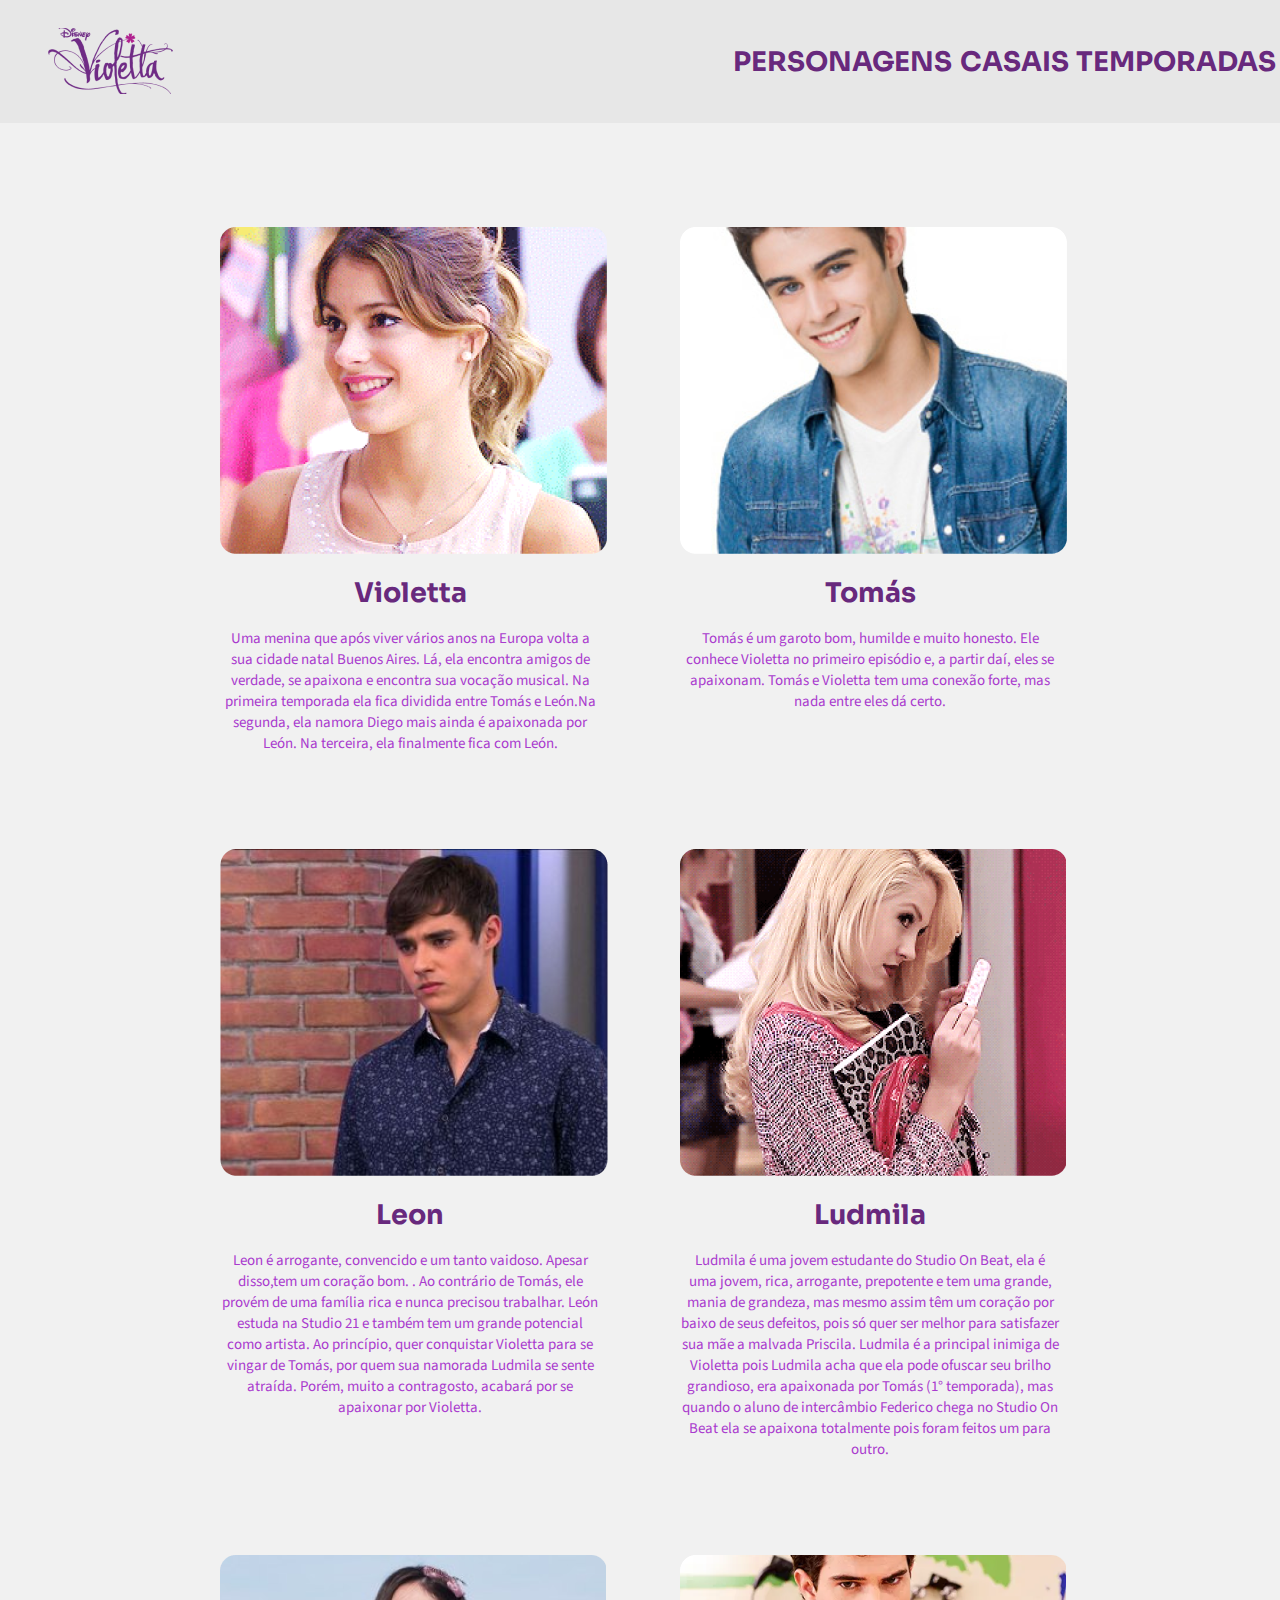
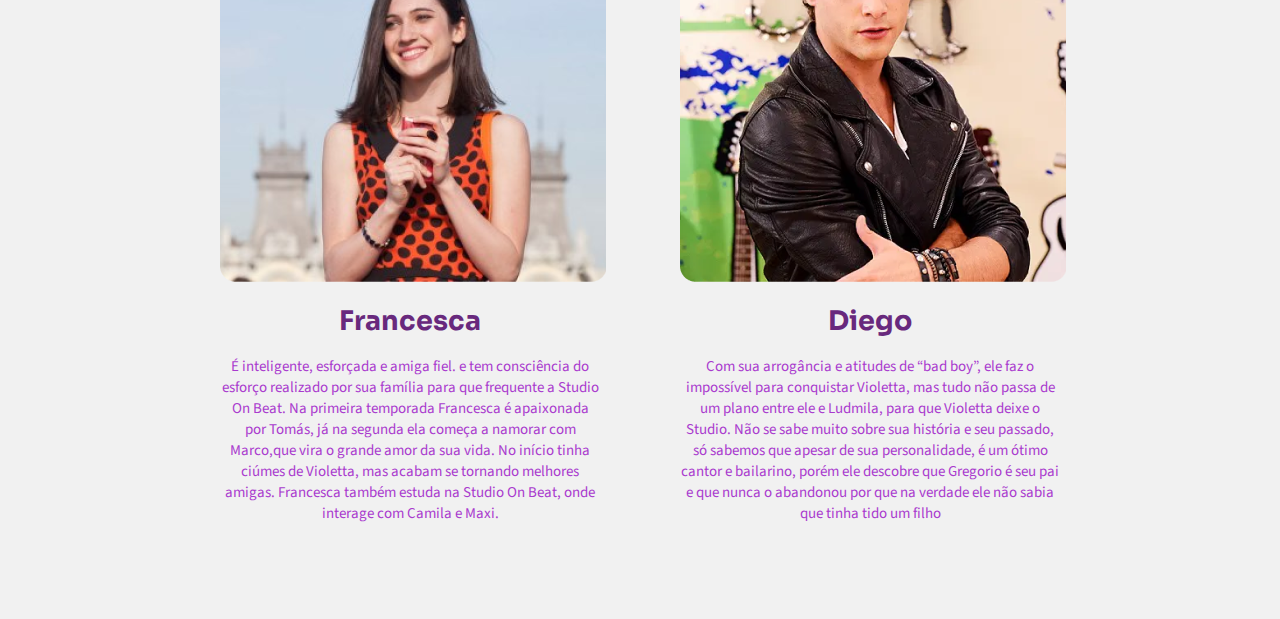
<file: index.html>
<!DOCTYPE html>
<html lang="pt-br">
  <head>
    <meta charset="UTF-8" />
    <meta name="viewport" content="width=device-width, initial-scale=1.0" />
    <title>Violetta | Personagens</title>

    <link rel="stylesheet" href="css/style.css" />

    <link
      rel="shortcut icon"
      href="images/logo_Violetta .png"
      type="image/x-icon"
    />

    <link
      href="https://fonts.googleapis.com/css2?family=Sora&family=Source+Sans+Pro&display=swap"
      rel="stylesheet"
    />
  </head>
  <body>
    <header>
      <img src="images/logo_Violetta .png" alt="" class="logo" />
      <nav>
        <a href="index.html"><h1>PERSONAGENS</h1></a>
        <a href="casais.html"><h1>CASAIS</h1></a>
        <a href="temporadas.html"><h1>TEMPORADAS</h1></a>
      </nav>
    </header>

    <section>
      <div class="item">
        <img src="images/personagens/violetta.png" alt="foto da violetta" />
        <h1>Violetta</h1>
        <p>
          Uma menina que após viver vários anos na Europa volta a sua cidade
          natal Buenos Aires. Lá, ela encontra amigos de verdade, se apaixona e
          encontra sua vocação musical. Na primeira temporada ela fica dividida
          entre Tomás e León.Na segunda, ela namora Diego mais ainda é
          apaixonada por León. Na terceira, ela finalmente fica com León.
        </p>
      </div>

      <div class="item">
        <img src="images/personagens/thomas.png" alt="foto do tomás" />
        <h1>Tomás</h1>
        <p>
          Tomás é um garoto bom, humilde e muito honesto. Ele conhece Violetta
          no primeiro episódio e, a partir daí, eles se apaixonam. Tomás e
          Violetta tem uma conexão forte, mas nada entre eles dá certo.
        </p>
      </div>

      <div class="item">
        <img src="images/personagens/Leon.png" alt="foto do Leon" />
        <h1>Leon</h1>
        <p>
          Leon é arrogante, convencido e um tanto vaidoso. Apesar disso,tem um
          coração bom. . Ao contrário de Tomás, ele provém de uma família rica e
          nunca precisou trabalhar. León estuda na Studio 21 e também tem um
          grande potencial como artista. Ao princípio, quer conquistar Violetta
          para se vingar de Tomás, por quem sua namorada Ludmila se sente
          atraída. Porém, muito a contragosto, acabará por se apaixonar por
          Violetta.
        </p>
      </div>

      <div class="item">
        <img src="images/personagens/ludmila.png" alt="foto da ludmilla" />
        <h1>Ludmila</h1>
        <p>
          Ludmila é uma jovem estudante do Studio On Beat, ela é uma jovem,
          rica, arrogante, prepotente e tem uma grande, mania de grandeza, mas
          mesmo assim têm um coração por baixo de seus defeitos, pois só quer
          ser melhor para satisfazer sua mãe a malvada Priscila. Ludmila é a
          principal inimiga de Violetta pois Ludmila acha que ela pode ofuscar
          seu brilho grandioso, era apaixonada por Tomás (1° temporada), mas
          quando o aluno de intercâmbio Federico chega no Studio On Beat ela se
          apaixona totalmente pois foram feitos um para outro.
        </p>
      </div>

      <div class="item">
        <img src="images/personagens/francesca.png" alt="foto da francesca" />
        <h1>Francesca</h1>
        <p>
          É inteligente, esforçada e amiga fiel. e tem consciência do esforço
          realizado por sua família para que frequente a Studio On Beat. Na
          primeira temporada Francesca é apaixonada por Tomás, já na segunda ela
          começa a namorar com Marco,que vira o grande amor da sua vida. No
          início tinha ciúmes de Violetta, mas acabam se tornando melhores
          amigas. Francesca também estuda na Studio On Beat, onde interage com
          Camila e Maxi.
        </p>
      </div>

      <div class="item">
        <img src="images/personagens/diego.png" alt="foto de diego" />
        <h1>Diego</h1>
        <p>
          Com sua arrogância e atitudes de “bad boy”, ele faz o impossível para
          conquistar Violetta, mas tudo não passa de um plano entre ele e
          Ludmila, para que Violetta deixe o Studio. Não se sabe muito sobre sua
          história e seu passado, só sabemos que apesar de sua personalidade, é
          um ótimo cantor e bailarino, porém ele descobre que Gregorio é seu pai
          e que nunca o abandonou por que na verdade ele não sabia que tinha
          tido um filho
        </p>
      </div>
    </section>
  </body>
</html>
</file>
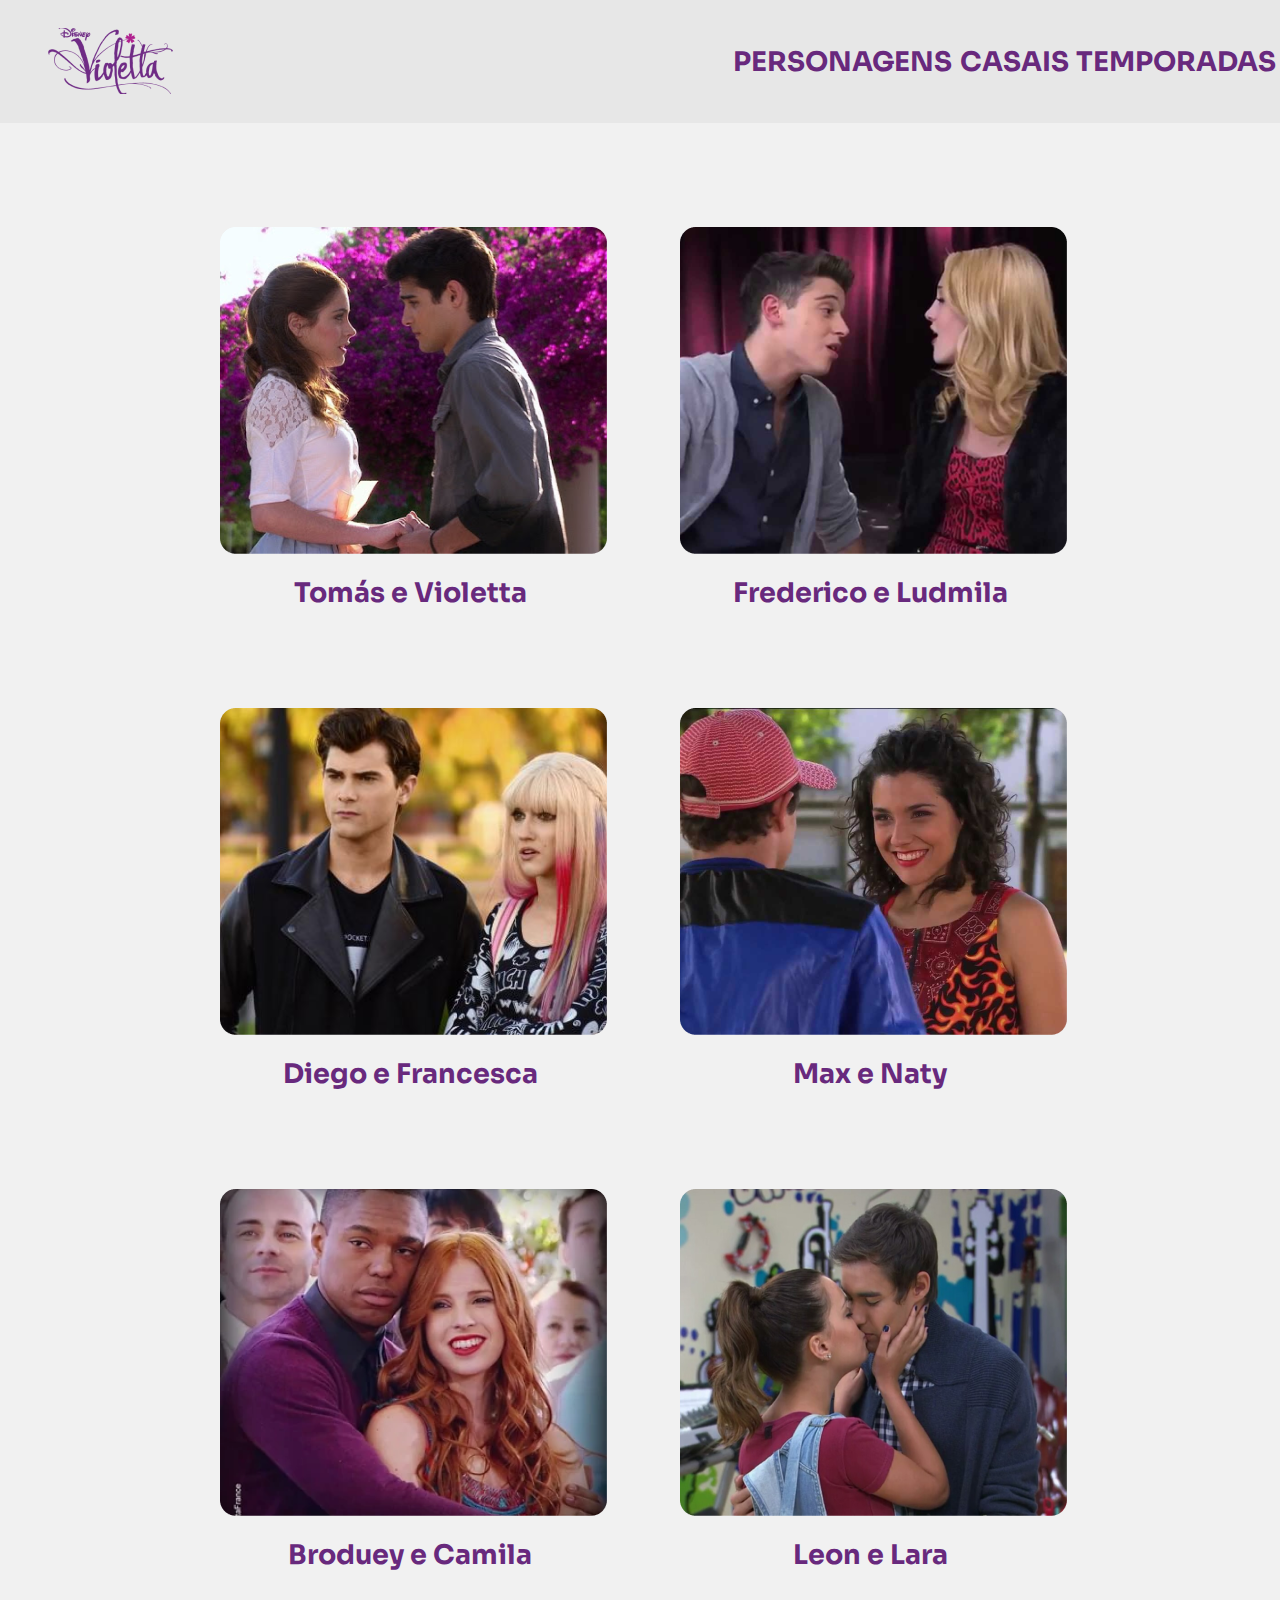
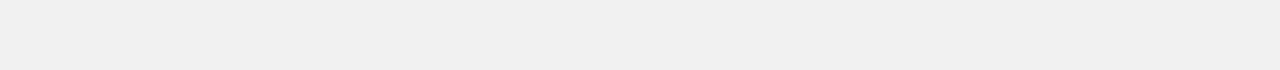
<file: casais.html>
<!DOCTYPE html>
<html lang="pt-br">
  <head>
    <meta charset="UTF-8" />
    <meta name="viewport" content="width=device-width, initial-scale=1.0" />
    <title>Violetta | Personagens</title>

    <link rel="stylesheet" href="css/style.css" />

    <link rel="shortcut icon" href="images/logo_Violetta .png" type= "image/x-icon">

    <link
      href="https://fonts.googleapis.com/css2?family=Sora&family=Source+Sans+Pro&display=swap"
      rel="stylesheet"
    />
  </head>
  <body>
    <header>
      <img src="images/logo_Violetta .png" alt="" class="logo">
      <nav>
        <a href="index.html"><h1>PERSONAGENS</h1></a>
        <a href="casais.html"><h1>CASAIS</h1></a>
        <a href="temporadas.html"><h1>TEMPORADAS</h1></a>
      </nav>
    </header>

    <section>
      <div class="item">
        <img src="images/casais/violeta_tomas.png" alt="foto da violetta e Thomas">
        <h1>Tomás e Violetta</h1>
      </div>

      <div class="item">
        <img src="images/casais/ludmila_frederico.png" alt="foto da Ludmilla e Frederico">
        <h1>Frederico e Ludmila</h1>
      </div>

      <div class="item">
        <img src="images/casais/diego_francesca.png" alt="foto do Diego e Francesca">
        <h1>Diego e Francesca</h1>
      </div>

      <div class="item">
        <img src="images/casais/naty_max.png" alt="foto do Max e Naty">
        <h1>Max e Naty</h1>
      </div>

      <div class="item">
        <img src="images/casais/camila_broduey.png" alt="foto da camila e broduey">
        <h1>Broduey e Camila</h1>
      </div>

      <div class="item">
        <img src="images/casais/lara_leon.png" alt="foto de Lara e Leon">
        <h1>Leon e Lara</h1>
      </div>
    </section>
  </body>
</html>
</file>
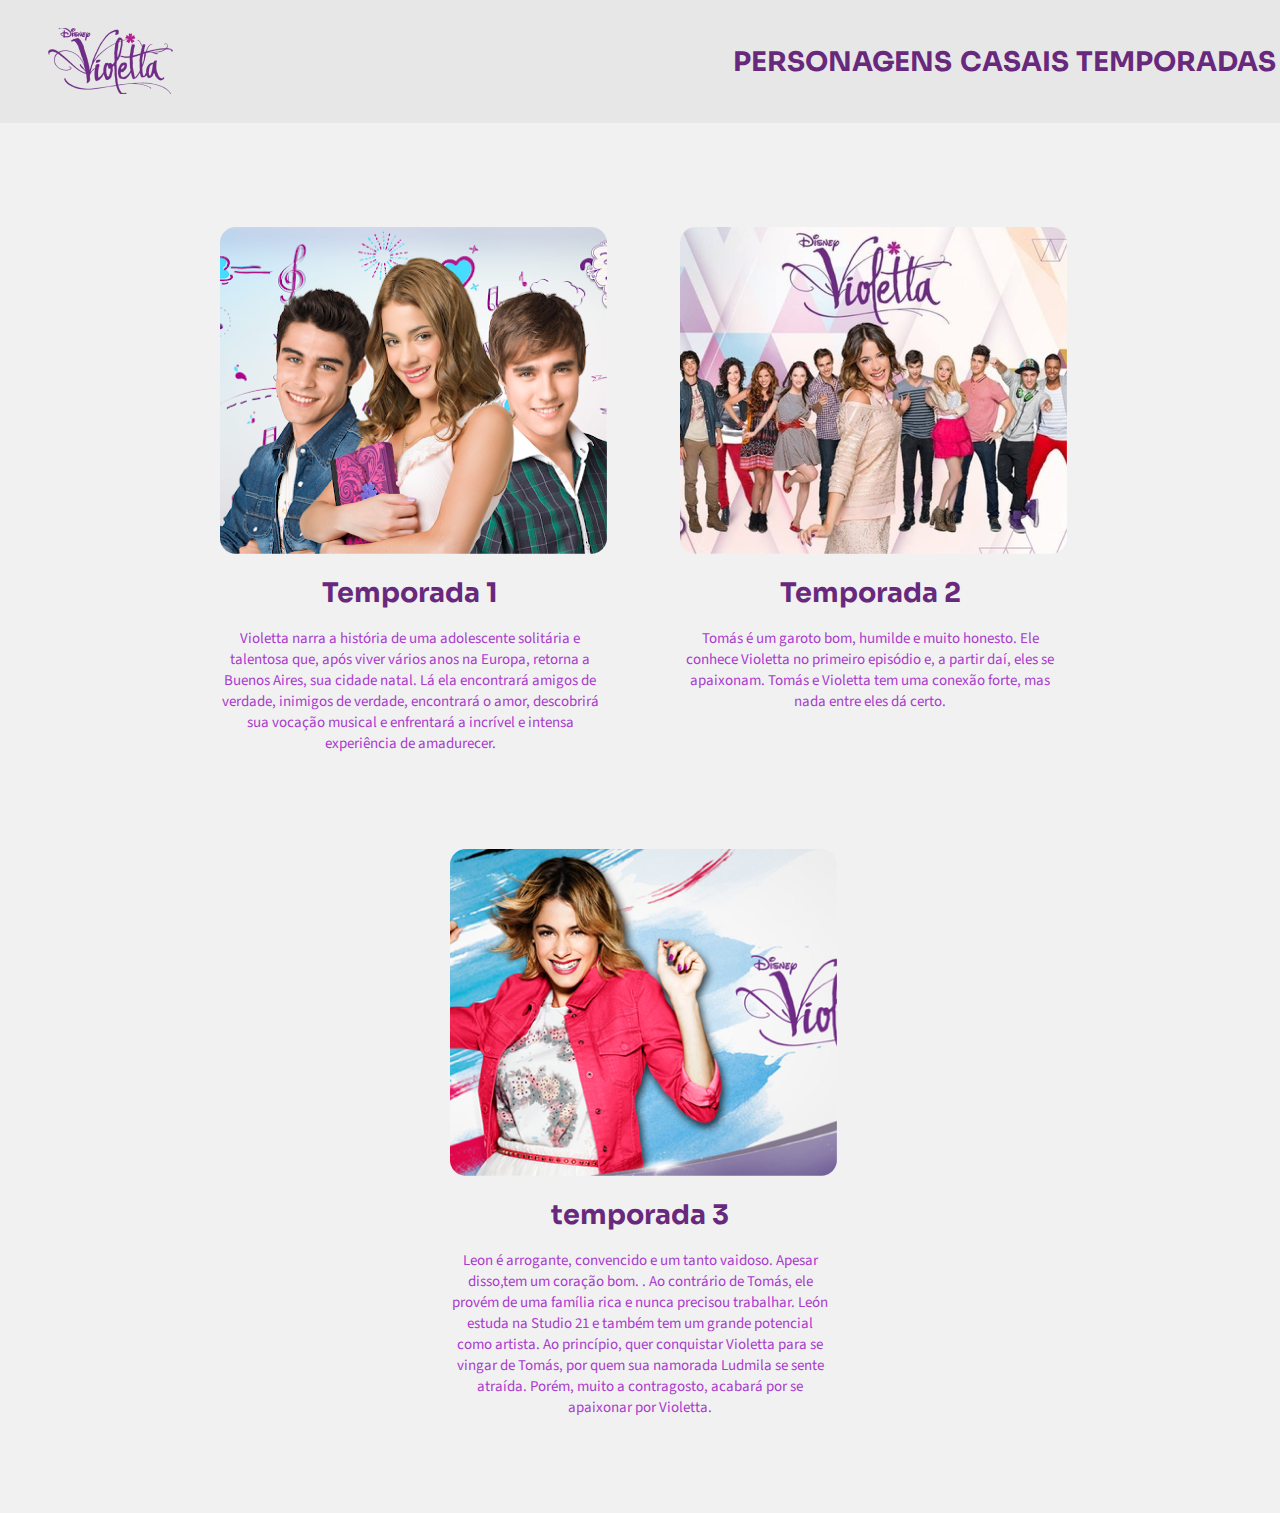
<file: temporadas.html>
<!DOCTYPE html>
<html lang="pt-br">
  <head>
    <meta charset="UTF-8" />
    <meta name="viewport" content="width=device-width, initial-scale=1.0" />
    <title>Violetta | Personagens</title>

    <link rel="stylesheet" href="css/style.css" />

    <link
      rel="shortcut icon"
      href="images/logo_Violetta .png"
      type="image/x-icon"
    />

    <link
      href="https://fonts.googleapis.com/css2?family=Sora&family=Source+Sans+Pro&display=swap"
      rel="stylesheet"
    />
  </head>
  <body>
    <header>
      <img src="images/logo_Violetta .png" alt="" class="logo" />
      <nav>
        <a href="index.html"><h1>PERSONAGENS</h1></a>
        <a href="casais.html"><h1>CASAIS</h1></a>
        <a href="temporadas.html"><h1>TEMPORADAS</h1></a>
      </nav>
    </header>

    <section>
      <div class="item">
        <img src="images/temporadas/temporada1.png" alt="foto da violetta" />
        <h1>Temporada 1</h1>
        <p>
            Violetta narra a história de uma adolescente solitária e talentosa que, após viver vários anos na Europa, retorna a Buenos Aires, sua cidade natal. Lá ela encontrará amigos de verdade, inimigos de verdade, encontrará o amor, descobrirá sua vocação musical e enfrentará a incrível e intensa experiência de amadurecer.
        </p>
      </div>

      <div class="item">
        <img src="images/temporadas/temporada2.png" alt="foto do tomás" />
        <h1>Temporada 2</h1>
        <p>
          Tomás é um garoto bom, humilde e muito honesto. Ele conhece Violetta
          no primeiro episódio e, a partir daí, eles se apaixonam. Tomás e
          Violetta tem uma conexão forte, mas nada entre eles dá certo.
        </p>
      </div>

      <div class="item">
        <img src="images/temporadas/temporada3.png" alt="foto do Leon" />
        <h1>temporada 3</h1>
        <p>
          Leon é arrogante, convencido e um tanto vaidoso. Apesar disso,tem um
          coração bom. . Ao contrário de Tomás, ele provém de uma família rica e
          nunca precisou trabalhar. León estuda na Studio 21 e também tem um
          grande potencial como artista. Ao princípio, quer conquistar Violetta
          para se vingar de Tomás, por quem sua namorada Ludmila se sente
          atraída. Porém, muito a contragosto, acabará por se apaixonar por
          Violetta.
        </p>
      </div>
    </section>
  </body>
</html>
</file>
<file: css/style.css>
body {
  background-color: #f1f1f1;
  margin: 0;
}

h1 {
  font-family: "Sora", sans-serif;
  color: #68297D;
  font-size: 27px;

  
}

p {
  font-family: "Source Sans Pro", sans-serif;
  font-size: 15px;
  color: #A93BCE;

  line-height: 140%;

}

a{
  text-decoration: none;
}

a:hover{
  text-decoration: underline;
}

/*CABEÇALHO*/
header {
  display: flex;
  flex-direction: row;
  justify-content: space-between;
  align-items: center;

  width: 100%;
  height: 123px;
  background:  #e7e7e7;

  position: fixed;
  top: 0px;
}

.logo {
  margin-left: 48px;

}

nav {
  display: flex;
  justify-content: space-around;

  width: 43%;
}

/*CORPO*/

section {
  display: flex;
  flex-direction: row;
  flex-wrap: wrap;
  justify-content: center;

  width: 100%;

  margin-top: 227px;
}

.item {
  margin: 0 40px 80px 40px;
  text-align: center;
  width: 380px;
}

@media (max-width: 720px) {
}
</file>
